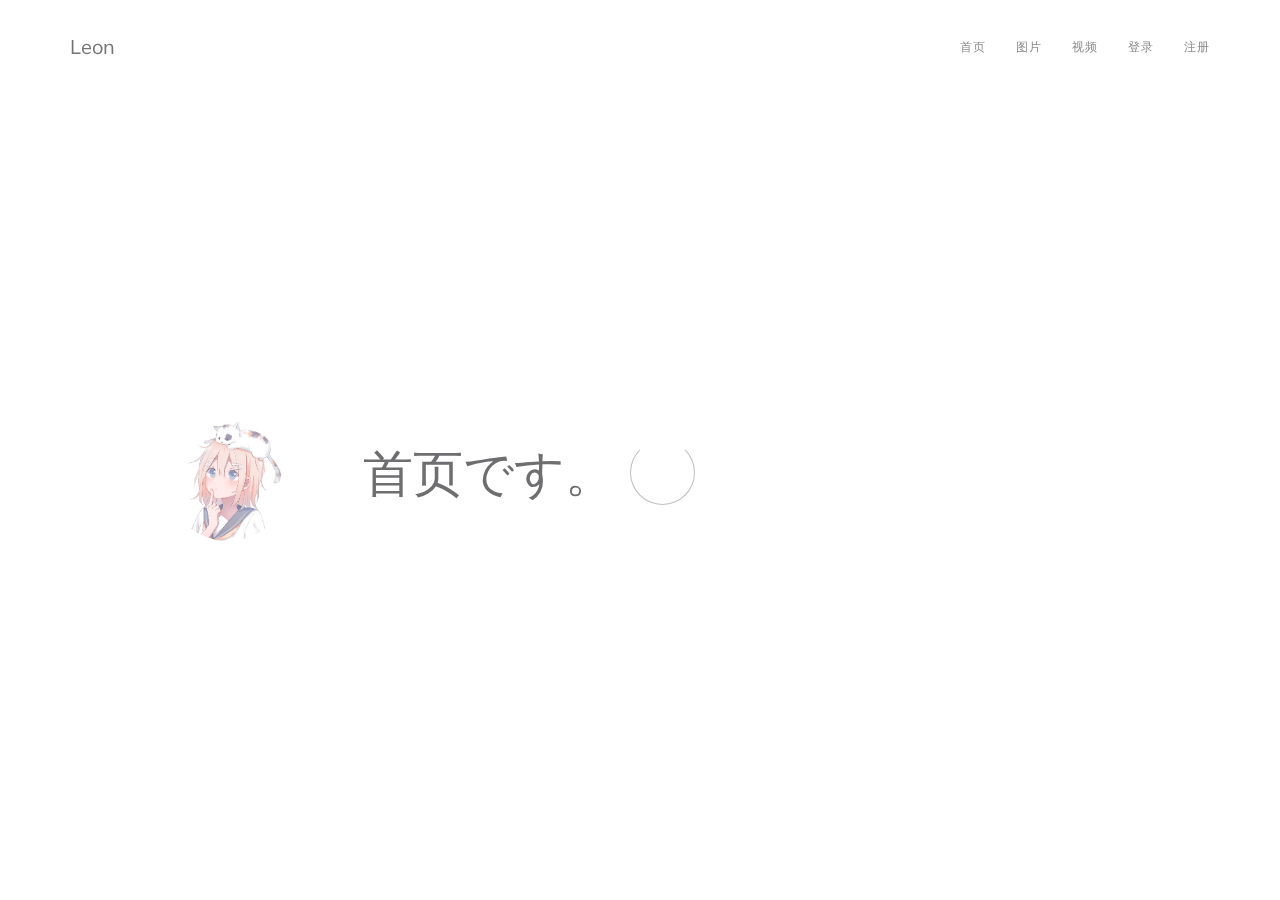
<file: res/index.html>
<!DOCTYPE html>
<html lang="en">

<head>

    <meta charset="UTF-8">

    <title>Leon-首页</title>
    <link href="images/favicon.ico" rel="icon">
    <link href="css/bootstrap.min.css" rel="stylesheet">
    <link href="css/animate.css" rel="stylesheet">
    <link href="css/magnific-popup.css" rel="stylesheet">
    <link href="css/font-awesome.min.css" rel="stylesheet">

    <!-- Main css -->
    <link href="css/style.css" rel="stylesheet">

</head>

<body data-offset="50" data-spy="scroll" data-target=".navbar-collapse">

<!-- PRE LOADER -->
<div class="preloader">
    <div class="spinner">
        <span class="spinner-rotate"></span>
    </div>
</div>


<!-- NAVIGATION SECTION -->
<div class="navbar custom-navbar navbar-fixed-top" role="navigation">
    <div class="container">

        <div class="navbar-header">
            <button class="navbar-toggle" data-target=".navbar-collapse" data-toggle="collapse">
                <span class="icon icon-bar"></span>
                <span class="icon icon-bar"></span>
                <span class="icon icon-bar"></span>
            </button>
            <!-- lOGO TEXT HERE -->
            <a class="navbar-brand" href="/">Leon</a>
        </div>
        <div class="collapse navbar-collapse">
            <ul class="nav navbar-nav navbar-right">
                <li><a class="smoothScroll" href="/">首页</a></li>
                <li><a class="smoothScroll" href="/picture">图片</a></li>
                <li><a class="smoothScroll" href="/video">视频</a></li>
                <li><a class="smoothScroll" href="/login">登录</a></li>
                <li><a class="smoothScroll" href="/register">注册</a></li>
            </ul>
        </div>

    </div>
</div>

<!-- HOME SECTION -->
<section id="home">
    <div class="container">
        <div class="row">

            <div class="col-md-offset-1 col-md-2 col-sm-3">
                <img alt="about image" class="wow fadeInUp img-responsive img-circle"
                     data-wow-delay="0.2s" src="images/profile-image.jpg">
            </div>
            <div class="col-md-8 col-sm-8">
                <h1 class="wow fadeInUp" data-wow-delay="0.6s">首页です。</h1>
            </div>
        </div>
    </div>
</section>

<!-- SCRIPTS -->
<script src="js/jquery.js"></script>
<script src="js/bootstrap.min.js"></script>
<script src="js/smoothscroll.js"></script>
<script src="js/jquery.magnific-popup.min.js"></script>
<script src="js/magnific-popup-options.js"></script>
<script src="js/wow.min.js"></script>
<script src="js/custom.js"></script>
</body>

</html>
</file>
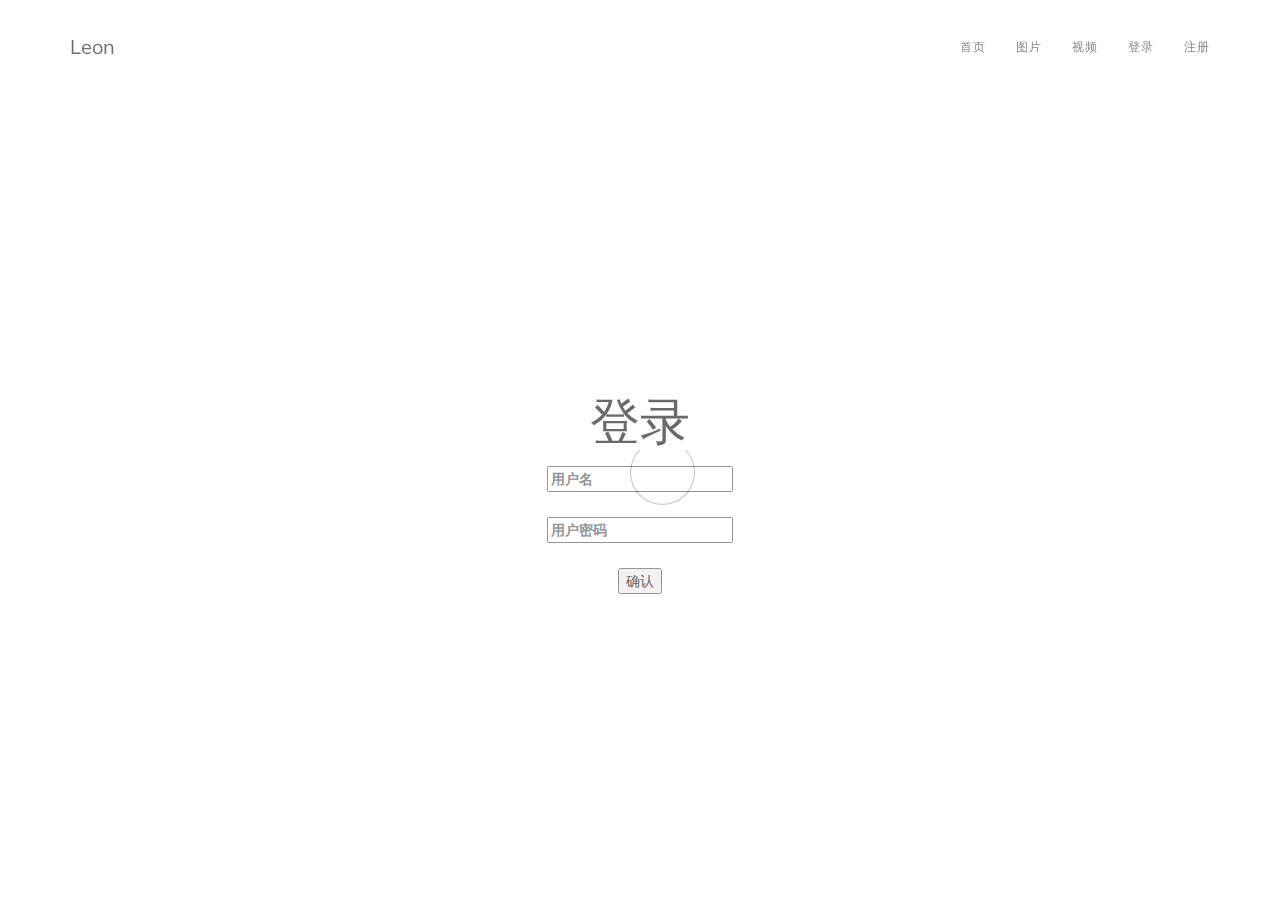
<file: res/login.html>
<!DOCTYPE html>
<html lang="en">

<head>

    <meta charset="UTF-8">

    <title>Leon-登录</title>
    <link href="images/favicon.ico" rel="icon">
    <link href="css/bootstrap.min.css" rel="stylesheet">
    <link href="css/animate.css" rel="stylesheet">
    <link href="css/magnific-popup.css" rel="stylesheet">
    <link href="css/font-awesome.min.css" rel="stylesheet">

    <!-- Main css -->
    <link href="css/style.css" rel="stylesheet">

</head>

<body data-offset="50" data-spy="scroll" data-target=".navbar-collapse">

<!-- PRE LOADER -->
<div class="preloader">
    <div class="spinner">
        <span class="spinner-rotate"></span>
    </div>
</div>

<!-- NAVIGATION SECTION -->
<div class="navbar custom-navbar navbar-fixed-top" role="navigation">
    <div class="container">

        <div class="navbar-header">
            <button class="navbar-toggle" data-target=".navbar-collapse" data-toggle="collapse">
                <span class="icon icon-bar"></span>
                <span class="icon icon-bar"></span>
                <span class="icon icon-bar"></span>
            </button>
            <!-- lOGO TEXT HERE -->
            <a class="navbar-brand" href="/">Leon</a>
        </div>
        <div class="collapse navbar-collapse">
            <ul class="nav navbar-nav navbar-right">
                <li><a class="smoothScroll" href="/">首页</a></li>
                <li><a class="smoothScroll" href="/picture">图片</a></li>
                <li><a class="smoothScroll" href="/video">视频</a></li>
                <li><a class="smoothScroll" href="/login">登录</a></li>
                <li><a class="smoothScroll" href="/register">注册</a></li>
            </ul>
        </div>

    </div>
</div>

<!-- HOME SECTION -->
<section id="home">
    <div class="container">
        <div class="row">
            <div style="text-align: center">
                <h1 class="wow fadeInUp" data-wow-delay="0.6s">登录</h1>
                <form action="login" method="post">
                    <div style="text-align: center">
                        <label>
                            <input name="username" placeholder="用户名" required="required"
                                   type="text">
                        </label>
                    </div>
                    <br/>
                    <div style="text-align: center">
                        <label>
                            <input name="password" placeholder="用户密码" required="required"
                                   type="password">
                        </label>
                    </div>
                    <br/>
                    <div style="text-align: center">
                        <button type="submit">确认</button>
                    </div>
                </form>
            </div>
        </div>
    </div>
</section>

<!-- SCRIPTS -->
<script src="js/jquery.js"></script>
<script src="js/bootstrap.min.js"></script>
<script src="js/smoothscroll.js"></script>
<script src="js/jquery.magnific-popup.min.js"></script>
<script src="js/magnific-popup-options.js"></script>
<script src="js/wow.min.js"></script>
<script src="js/custom.js"></script>
</body>

</html>
</file>
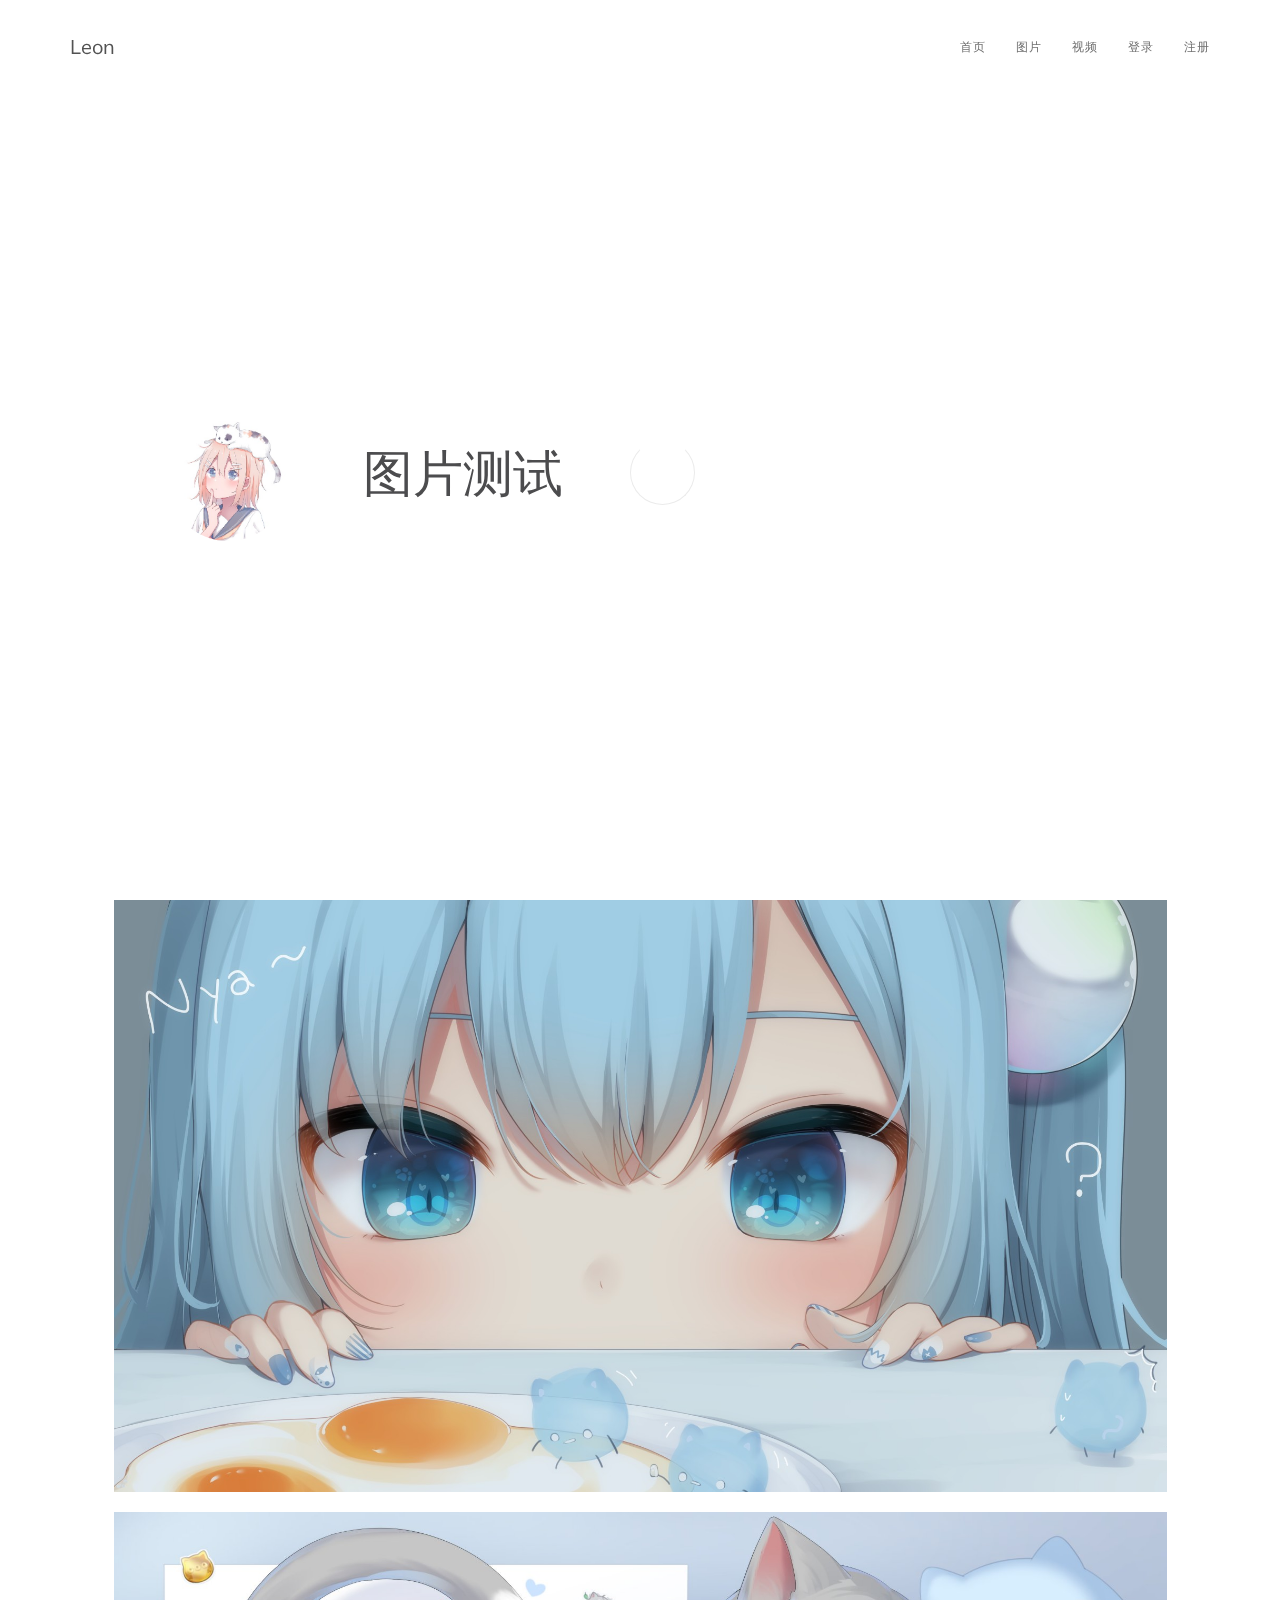
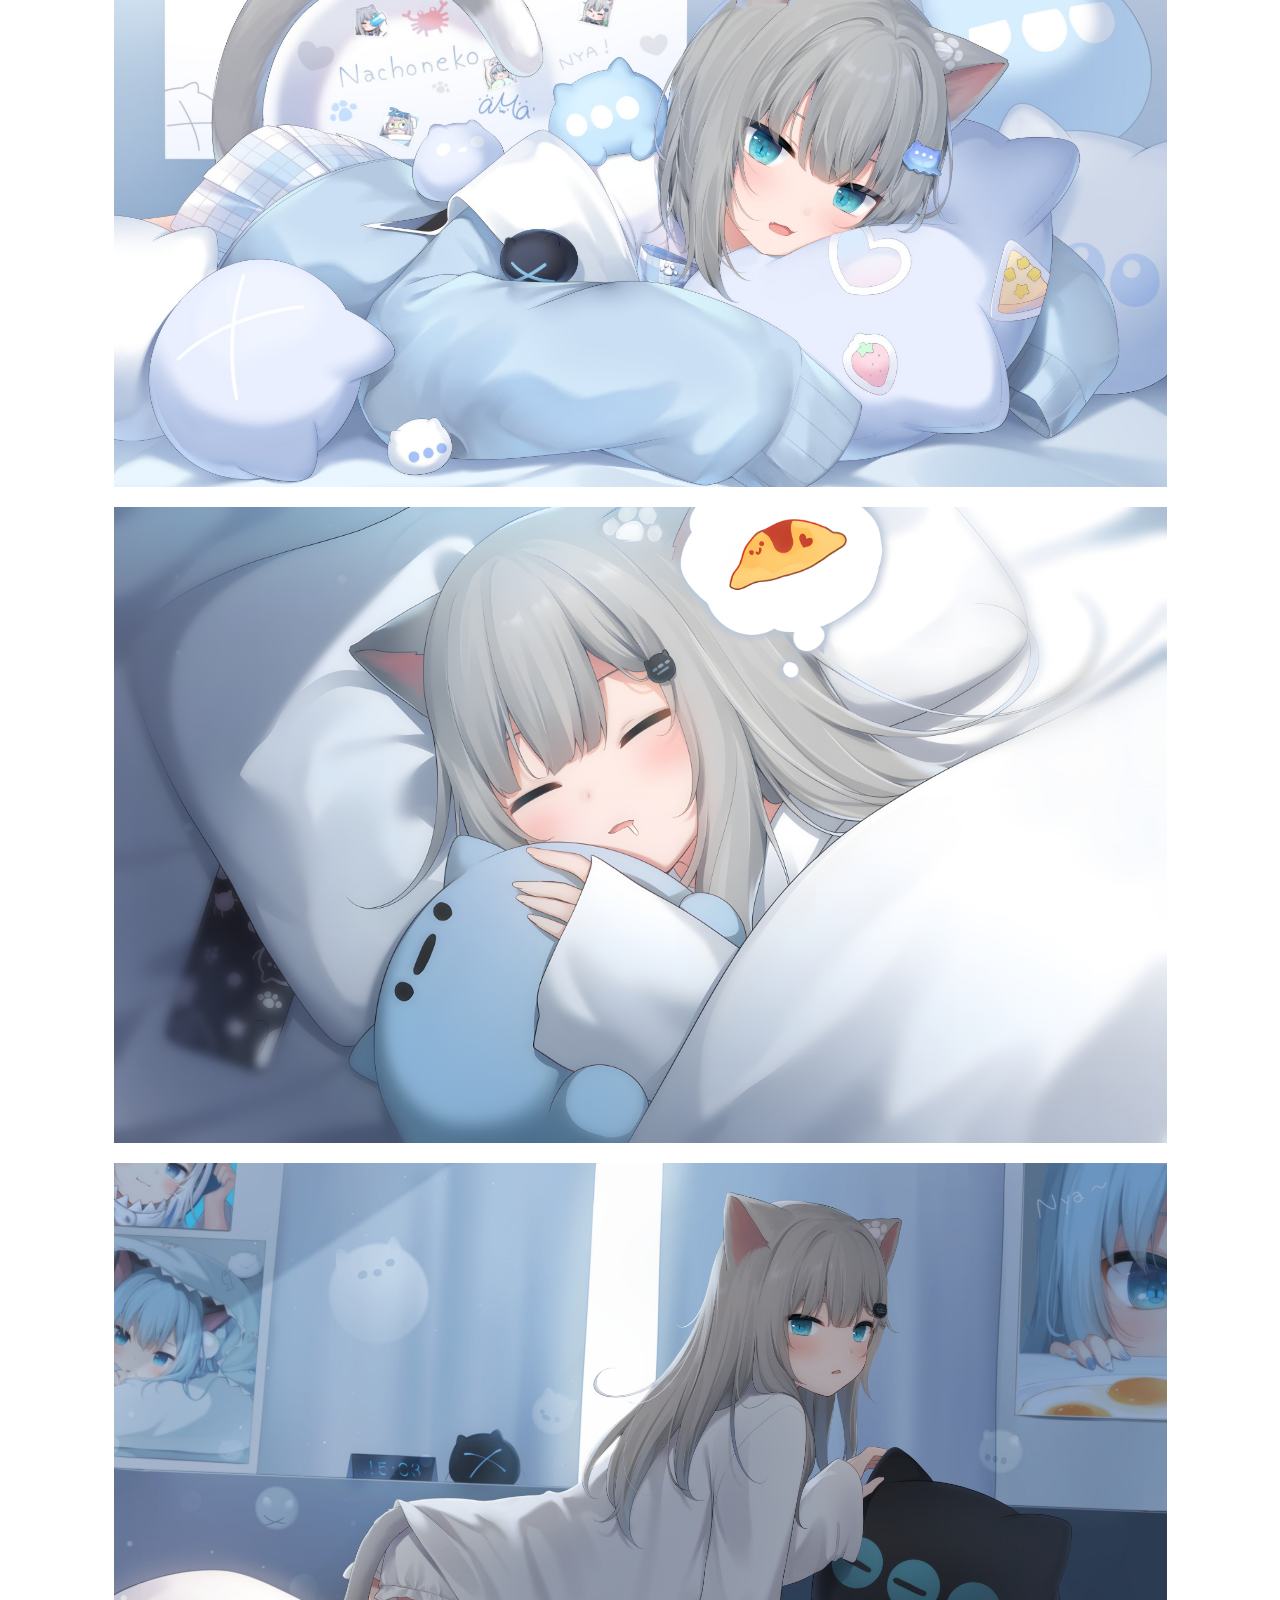
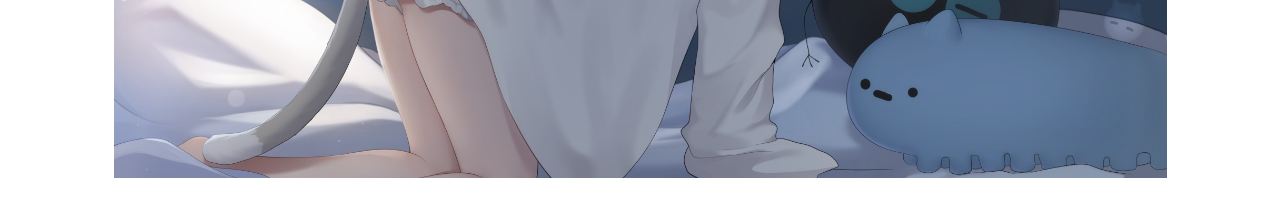
<file: res/picture.html>
<!DOCTYPE html>
<html lang="en">

<head>

    <meta charset="UTF-8">

    <title>Leon-图片</title>
    <link href="images/favicon.ico" rel="icon">
    <link href="css/bootstrap.min.css" rel="stylesheet">
    <link href="css/animate.css" rel="stylesheet">
    <link href="css/magnific-popup.css" rel="stylesheet">
    <link href="css/font-awesome.min.css" rel="stylesheet">

    <!-- Main css -->
    <link href="css/style.css" rel="stylesheet">

</head>

<body data-offset="50" data-spy="scroll" data-target=".navbar-collapse">

<!-- PRE LOADER -->
<div class="preloader">
    <div class="spinner">
        <span class="spinner-rotate"></span>
    </div>
</div>

<!-- NAVIGATION SECTION -->
<div class="navbar custom-navbar navbar-fixed-top" role="navigation">
    <div class="container">

        <div class="navbar-header">
            <button class="navbar-toggle" data-target=".navbar-collapse" data-toggle="collapse">
                <span class="icon icon-bar"></span>
                <span class="icon icon-bar"></span>
                <span class="icon icon-bar"></span>
            </button>
            <!-- lOGO TEXT HERE -->
            <a class="navbar-brand" href="/">Leon</a>
        </div>

        <div class="collapse navbar-collapse">
            <ul class="nav navbar-nav navbar-right">
                <li><a class="smoothScroll" href="/">首页</a></li>
                <li><a class="smoothScroll" href="/picture">图片</a></li>
                <li><a class="smoothScroll" href="/video">视频</a></li>
                <li><a class="smoothScroll" href="/login">登录</a></li>
                <li><a class="smoothScroll" href="/register">注册</a></li>
            </ul>
        </div>
    </div>
</div>

<!-- HOME SECTION -->
<section id="home">
    <div class="container">
        <div class="row">

            <div class="col-md-offset-1 col-md-2 col-sm-3">
                <img alt="about image" class="wow fadeInUp img-responsive img-circle"
                     data-wow-delay="0.2s" src="images/profile-image.jpg">
            </div>

            <div class="col-md-8 col-sm-8">
                <h1 class="wow fadeInUp" data-wow-delay="0.6s">图片测试</h1>
            </div>

        </div>
    </div>
</section>

<div class="container">
    <div class="row">
        <div style="text-align: center">
            <img alt="image1.jpg" src="images/image1.jpg" style="width: 90%"/>
        </div>
        <br>
        <div style="text-align: center">
            <img alt="image2.jpg" src="images/image2.jpg" style="width: 90%"/>
        </div>
        <br>
        <div style="text-align: center">
            <img alt="image3.jpg" src="images/image3.jpg" style="width: 90%"/>
        </div>
        <br>
        <div style="text-align: center">
            <img alt="image4.jpg" src="images/image4.jpg" style="width: 90%"/>
        </div>
        <br>
    </div>
</div>

<!-- SCRIPTS -->
<script src="js/jquery.js"></script>
<script src="js/bootstrap.min.js"></script>
<script src="js/smoothscroll.js"></script>
<script src="js/jquery.magnific-popup.min.js"></script>
<script src="js/magnific-popup-options.js"></script>
<script src="js/wow.min.js"></script>
<script src="js/custom.js"></script>

</body>

</html>
</file>
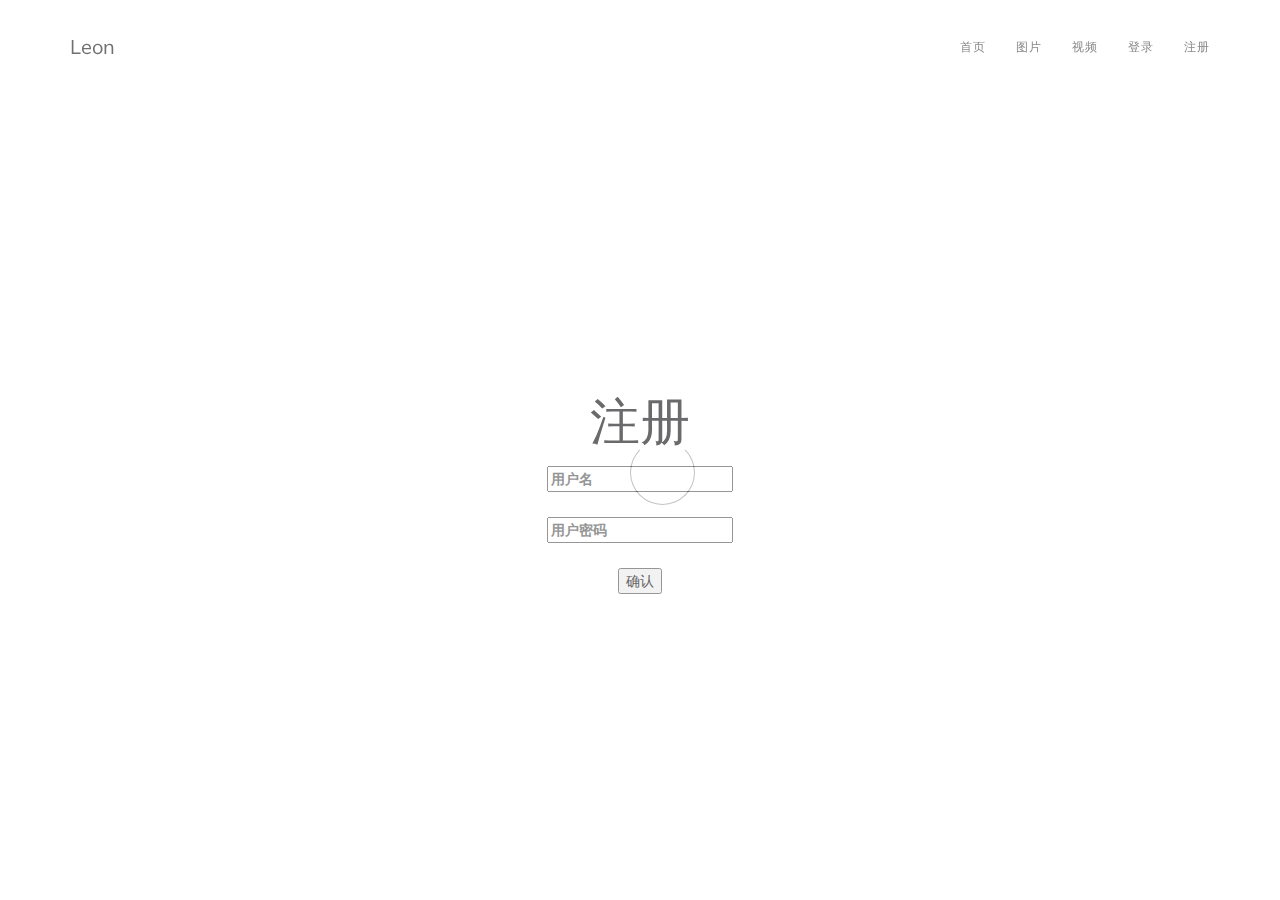
<file: res/register.html>
<!DOCTYPE html>
<html lang="en">

<head>
    <meta charset="UTF-8">
    <title>Leon-注册</title>
    <link href="images/favicon.ico" rel="icon">
    <link href="css/bootstrap.min.css" rel="stylesheet">
    <link href="css/animate.css" rel="stylesheet">
    <link href="css/magnific-popup.css" rel="stylesheet">
    <link href="css/font-awesome.min.css" rel="stylesheet">
    <!-- Main css -->
    <link href="css/style.css" rel="stylesheet">
</head>

<body data-offset="50" data-spy="scroll" data-target=".navbar-collapse">

<!-- PRE LOADER -->
<div class="preloader">
    <div class="spinner">
        <span class="spinner-rotate"></span>
    </div>
</div>


<!-- NAVIGATION SECTION -->
<div class="navbar custom-navbar navbar-fixed-top" role="navigation">
    <div class="container">

        <div class="navbar-header">
            <button class="navbar-toggle" data-target=".navbar-collapse" data-toggle="collapse">
                <span class="icon icon-bar"></span>
                <span class="icon icon-bar"></span>
                <span class="icon icon-bar"></span>
            </button>
            <!-- lOGO TEXT HERE -->
            <a class="navbar-brand" href="/">Leon</a>
        </div>
        <div class="collapse navbar-collapse">
            <ul class="nav navbar-nav navbar-right">
                <li><a class="smoothScroll" href="/">首页</a></li>
                <li><a class="smoothScroll" href="/picture">图片</a></li>
                <li><a class="smoothScroll" href="/video">视频</a></li>
                <li><a class="smoothScroll" href="/login">登录</a></li>
                <li><a class="smoothScroll" href="/register">注册</a></li>
            </ul>
        </div>

    </div>
</div>

<!-- HOME SECTION -->
<section id="home">
    <div class="container">
        <div class="row">
            <div style="text-align: center">
                <h1 class="wow fadeInUp" data-wow-delay="0.6s">注册</h1>
                <form action="register" method="post">
                    <div style="text-align: center">
                        <label>
                            <input name="username" placeholder="用户名" required="required"
                                   type="text">
                        </label>
                    </div>
                    <br/>
                    <div style="text-align: center">
                        <label>
                            <input name="password" placeholder="用户密码" required="required"
                                   type="password">
                        </label>
                    </div>
                    <br/>
                    <div style="text-align: center">
                        <button type="submit">确认</button>
                    </div>
                </form>
            </div>
        </div>
    </div>
</section>

<!-- SCRIPTS -->
<script src="js/jquery.js"></script>
<script src="js/bootstrap.min.js"></script>
<script src="js/smoothscroll.js"></script>
<script src="js/jquery.magnific-popup.min.js"></script>
<script src="js/magnific-popup-options.js"></script>
<script src="js/wow.min.js"></script>
<script src="js/custom.js"></script>
</body>

</html>
</file>
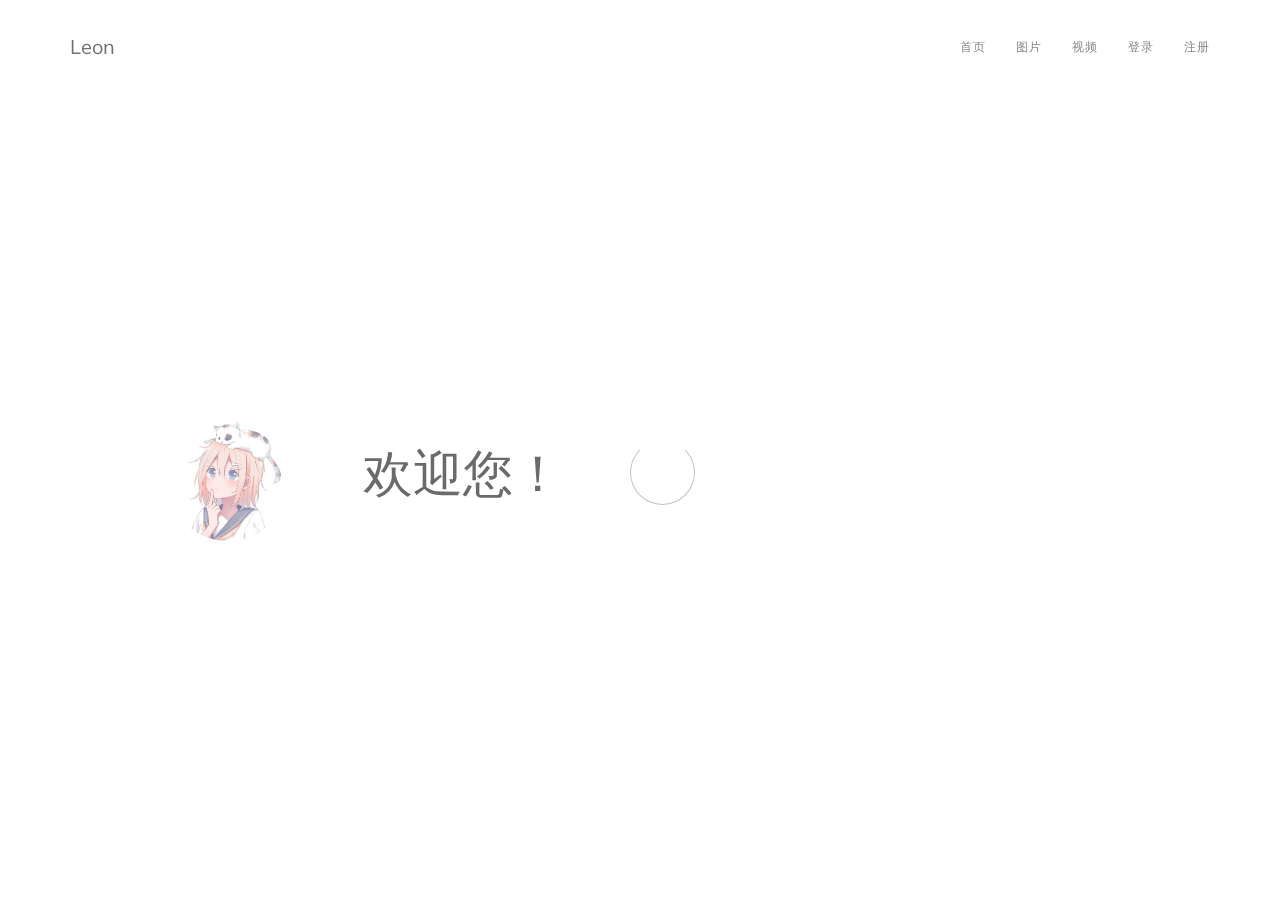
<file: res/welcome.html>
<!DOCTYPE html>
<html lang="en">

<head>
    <meta charset="UTF-8">
    <title>Leon-欢迎</title>
    <link href="images/favicon.ico" rel="icon">
    <link href="css/bootstrap.min.css" rel="stylesheet">
    <link href="css/animate.css" rel="stylesheet">
    <link href="css/magnific-popup.css" rel="stylesheet">
    <link href="css/font-awesome.min.css" rel="stylesheet">
    <!-- Main css -->
    <link href="css/style.css" rel="stylesheet">

</head>

<body data-offset="50" data-spy="scroll" data-target=".navbar-collapse">

<!-- PRE LOADER -->
<div class="preloader">
    <div class="spinner">
        <span class="spinner-rotate"></span>
    </div>
</div>


<!-- NAVIGATION SECTION -->
<div class="navbar custom-navbar navbar-fixed-top" role="navigation">
    <div class="container">
        <div class="navbar-header">
            <button class="navbar-toggle" data-target=".navbar-collapse" data-toggle="collapse">
                <span class="icon icon-bar"></span>
                <span class="icon icon-bar"></span>
                <span class="icon icon-bar"></span>
            </button>
            <!-- lOGO TEXT HERE -->
            <a class="navbar-brand" href="/">Leon</a>
        </div>

        <div class="collapse navbar-collapse">
            <ul class="nav navbar-nav navbar-right">
                <li><a class="smoothScroll" href="/">首页</a></li>
                <li><a class="smoothScroll" href="/picture">图片</a></li>
                <li><a class="smoothScroll" href="/video">视频</a></li>
                <li><a class="smoothScroll" href="/login">登录</a></li>
                <li><a class="smoothScroll" href="/register">注册</a></li>
            </ul>
        </div>

    </div>
</div>

<!-- HOME SECTION -->
<section id="home">

    <div class="container">
        <div class="row">

            <div class="col-md-offset-1 col-md-2 col-sm-3">
                <img alt="about image" class="wow fadeInUp img-responsive img-circle"
                     data-wow-delay="0.2s" src="images/profile-image.jpg">
            </div>

            <div class="col-md-8 col-sm-8">
                <h1 class="wow fadeInUp" data-wow-delay="0.6s"> 欢迎您！</h1>
            </div>

        </div>
    </div>
</section>

<!-- SCRIPTS -->
<script src="js/jquery.js"></script>
<script src="js/bootstrap.min.js"></script>
<script src="js/smoothscroll.js"></script>
<script src="js/jquery.magnific-popup.min.js"></script>
<script src="js/magnific-popup-options.js"></script>
<script src="js/wow.min.js"></script>
<script src="js/custom.js"></script>
</body>

</html>
</file>
<file: res/css/style.css>
@import url('https://fonts.googleapis.com/css?family=Muli:200,300,400');

body {
    background: #ffffff;
    font-family: 'Muli', sans-serif;
    font-style: normal;
    font-weight: 300;
    overflow-x: hidden;
}

html, body {
    width: 100%;
    height: 100%;
}


/*---------------------------------------
  Typorgraphy              
-----------------------------------------*/

h1, h2, h3, h4, h5, h6 {
    font-style: normal;
    font-weight: 200;
    letter-spacing: 0px;
}

h1 {
    color: #3d3d3f;
    font-size: 50px;
    line-height: normal;
}

h2 {
    color: #575757;
    font-size: 40px;
    line-height: 52px;
    margin-top: 0px;
}

h4 {
    color: #797979;
    font-size: 18px;
    font-weight: normal;
}

p {
    color: #878787;
    font-size: 16px;
    font-weight: 300;
    line-height: 25px;
    letter-spacing: 0.2px;
}

strong, span {
    color: #878787;
    font-weight: normal;
}


/*---------------------------------------
  Buttons               
-----------------------------------------*/

.section-btn {
    background: #d7b065;
    border: none;
    border-radius: 50px;
    color: #ffffff;
    font-size: 13px;
    font-weight: bold;
    letter-spacing: 1.6px;
    padding: 14px 32px 18px 32px;
    margin-top: 32px;
    -webkit-transition: all ease-in-out 0.4s;
    transition: all ease-in-out 0.4s;
}

.section-btn:focus,
.section-btn:hover {
    background: #000000;
    color: #ffffff;
}

.copyrights {
    text-indent: -9999px;
    height: 0;
    line-height: 0;
    font-size: 0;
    overflow: hidden;
}

/*---------------------------------------
    General               
-----------------------------------------*/

html {
    -webkit-font-smoothing: antialiased;
}

a {
    color: #575757;
    -webkit-transition: 0.5s;
    transition: 0.5s;
    text-decoration: none !important;
}

a:hover, a:active, a:focus {
    color: #000000;
    outline: none;
}

* {
    -webkit-box-sizing: border-box;
    box-sizing: border-box;
}

*:before,
*:after {
    -webkit-box-sizing: border-box;
    box-sizing: border-box;
}

.section-title {
    margin: 0;
    padding-bottom: 32px;
}

#about, #work,
#contact {
    position: relative;
    padding-top: 80px;
    padding-bottom: 80px;
}

#about img, #team img {
    border-radius: 5px;
}

#work {
    border-top: 1px solid #f0f0f0;
    border-bottom: 1px solid #f0f0f0;
}

#contact {
    text-align: center;
}


/*---------------------------------------
  Pre loader section              
-----------------------------------------*/

.preloader {
    position: fixed;
    top: 0;
    left: 0;
    width: 100%;
    height: 100%;
    z-index: 99999;
    display: flex;
    flex-flow: row nowrap;
    justify-content: center;
    align-items: center;
    background: none repeat scroll 0 0 #ffffff;
}

.spinner {
    border: 1px solid transparent;
    border-radius: 5px;
    position: relative;
}

.spinner:before {
    content: '';
    box-sizing: border-box;
    position: absolute;
    top: 50%;
    left: 50%;
    width: 65px;
    height: 65px;
    margin-top: -10px;
    margin-left: -10px;
    border-radius: 50%;
    border: 1px solid #000000;
    border-top-color: #f9f9f9;
    animation: spinner .9s linear infinite;
}

@-webkit-@keyframes spinner {
    to {
        transform: rotate(360deg);
    }
}

@keyframes spinner {
    to {
        transform: rotate(360deg);
    }
}


/*---------------------------------------
  Navigation section              
-----------------------------------------*/

.custom-navbar {
    border: none;
    margin-bottom: 0;
    background-color: #ffffff;
    padding-top: 22px;
}

.custom-navbar .navbar-brand {
    color: #444;
    font-weight: normal;
    font-size: 20px;
}

.custom-navbar .nav li a {
    font-size: 12px;
    font-weight: normal;
    color: #656565;
    letter-spacing: 1px;
    -webkit-transition: all ease-in-out 0.4s;
    transition: all ease-in-out 0.4s;
    padding: 0;
    margin: 15px;
}

.custom-navbar .navbar-nav > li > a:hover,
.custom-navbar .navbar-nav > li > a:focus {
    background-color: transparent;
    color: #454545;
}

.custom-navbar .navbar-nav li a:after {
    content: "";
    position: absolute;
    display: block;
    width: 0px;
    height: 2px;
    margin: auto;
    background: transparent;
    transition: width .3s ease, background-color .3s ease;
}

.custom-navbar .navbar-nav li a:hover:after,
.custom-navbar .nav li.active > a:after {
    background: #000000;
    color: #ffffff;
    width: 100%;
}

.custom-navbar .nav li.active > a {
    background-color: transparent;
    color: #454545;
}

.custom-navbar .navbar-toggle {
    border: none;
    padding-top: 12px;
}

.custom-navbar .navbar-toggle {
    background-color: transparent;
}

.custom-navbar .navbar-toggle .icon-bar {
    background: #000000;
    border-color: transparent;
}

@media (min-width: 768px) {
    .custom-navbar {
        border-bottom: 0;
        background: 0 0;
    }

    .custom-navbar.top-nav-collapse {
        background: #ffffff;
        box-shadow: 0 40px 100px rgba(0, 0, 0, .2);
        padding: 10px 0;
    }

}


/*---------------------------------------
  Home section              
-----------------------------------------*/

#home {
    display: -webkit-box;
    display: -webkit-flex;
    display: -ms-flexbox;
    display: flex;
    -webkit-box-align: center;
    -webkit-align-items: center;
    -ms-flex-align: center;
    align-items: center;
    height: 100vh;
    position: relative;
    padding-top: 62px;
}

#home img {
    width: 120px;
    height: 120px;
}


/*---------------------------------------
  About section              
-----------------------------------------*/

#about .section-title {
    padding-bottom: 16px;
}

#about .col-md-4 a {
    width: 100px;
    height: 100px;
    display: inline-block;
    margin: 6px 6px 0px 0;
}

#about .about-thumb {
    margin-top: 22px;
}

#about .about-thumb strong {
    font-weight: normal;
    display: block;
    padding-top: 4px;
}


/*---------------------------------------
  Skill section              
-----------------------------------------*/

#skill {
    border-top: 1px solid #f0f0f0;
    padding-top: 80px;
    padding-bottom: 60px;
}

.skill-thumb strong,
.skill-thumb span {
    color: #575757;
    font-size: 16px;
    padding-bottom: 8px;
    display: inline-block;
}

.skill-thumb .progress {
    background: #ffffff;
    border-radius: 5px;
    box-shadow: none;
    height: 4px;
}

.skill-thumb .progress-bar-primary {
    background: #3d3d3f;
}


/*---------------------------------------
  Work section              
-----------------------------------------*/

#work .work-thumb {
    border-radius: 5px;
    margin-bottom: 15px;
    padding: 0;
    overflow: hidden;
    position: relative;
    top: 0;
    -webkit-transition: all ease-in-out 0.4s;
    transition: all ease-in-out 0.4s;
}

#work .work-thumb:hover {
    background: #ffffff;
    box-shadow: 0px 16px 22px 0px rgba(90, 91, 95, 0.3);
    top: -5px;
}

#work .work-thumb img {
    border-radius: 5px;
}


/*---------------------------------------
  Contact section              
-----------------------------------------*/

#contact .form-control {
    border-radius: 0px;
    border-color: #f0f0f0;
    box-shadow: none;
    font-size: 16px;
    margin-top: 12px;
    margin-bottom: 12px;
    -webkit-transition: all ease-in-out 0.4s;
    transition: all ease-in-out 0.4s;
}

#contact .form-control:focus {
    border-bottom: 2px solid #999999;
}

#contact input {
    height: 55px;
    border: none;
    border-bottom: 1px solid #f0f0f0;
}

#contact button#submit {
    background: #000000;
    border: none;
    border-radius: 50px;
    color: #ffffff;
    font-weight: 300;
    height: 55px;
    padding-bottom: 10px;
    margin-top: 24px;
}

#contact button#submit:hover {
    background: #d7b065;
    color: #ffffff;
}


/*---------------------------------------
  Social icon             
-----------------------------------------*/

.social-icon {
    position: relative;
    padding: 0;
    margin: 0;
}

.social-icon li {
    display: inline-block;
    list-style: none;
}

.social-icon li a {
    background: #292929;
    border-radius: 100%;
    color: #ffffff;
    cursor: pointer;
    font-size: 16px;
    text-decoration: none;
    transition: all 0.4s ease-in-out;
    width: 30px;
    height: 30px;
    line-height: 30px;
    text-align: center;
    vertical-align: middle;
    position: relative;
    margin: 20px 6px 10px 6px;
}

.social-icon li a:hover {
    background: #d7b065;
    transform: scale(1.1);
}


/*---------------------------------------
  Mobile Responsive styles              
-----------------------------------------*/

@media (min-width: 768px) and (max-width: 1024px) {
    #home {
        height: 50vh;
    }
}

@media (min-width: 667px) and (max-width: 767px) {
    #home {
        height: 140vh;
    }
}

@media (min-width: 568px) and (max-width: 665px) {
    #home {
        height: 190vh;
    }
}

@media (max-width: 980px) {

    h1 {
        font-size: 33px;
    }

    #work .work-thumb {
        margin-top: 30px;
    }

}


@media (max-width: 768px) {

    h1 {
        font-size: 30px;
        line-height: normal;
    }

    h2 {
        font-size: 30px;
    }

    .custom-navbar {
        background-color: #ffffff;
        box-shadow: 0 40px 100px rgba(0, 0, 0, .2);
        padding-top: 0px;
        padding-bottom: 5px;
    }

    .custom-navbar .nav {
        padding-bottom: 10px;
    }

    .custom-navbar .nav li a {
        display: inline-block;
        margin-bottom: 5px;
    }

}


@media (max-width: 580px) {

    #about .about-thumb {
        margin-top: 0px;
    }

    .about-thumb .social-icon {
        margin-bottom: 15px;
    }

}


@media (max-width: 357px) {

    h1 {
        font-size: 28px;
    }

    #about .col-md-4 a {
        width: 85px;
        height: 85px;
    }

}
</file>
